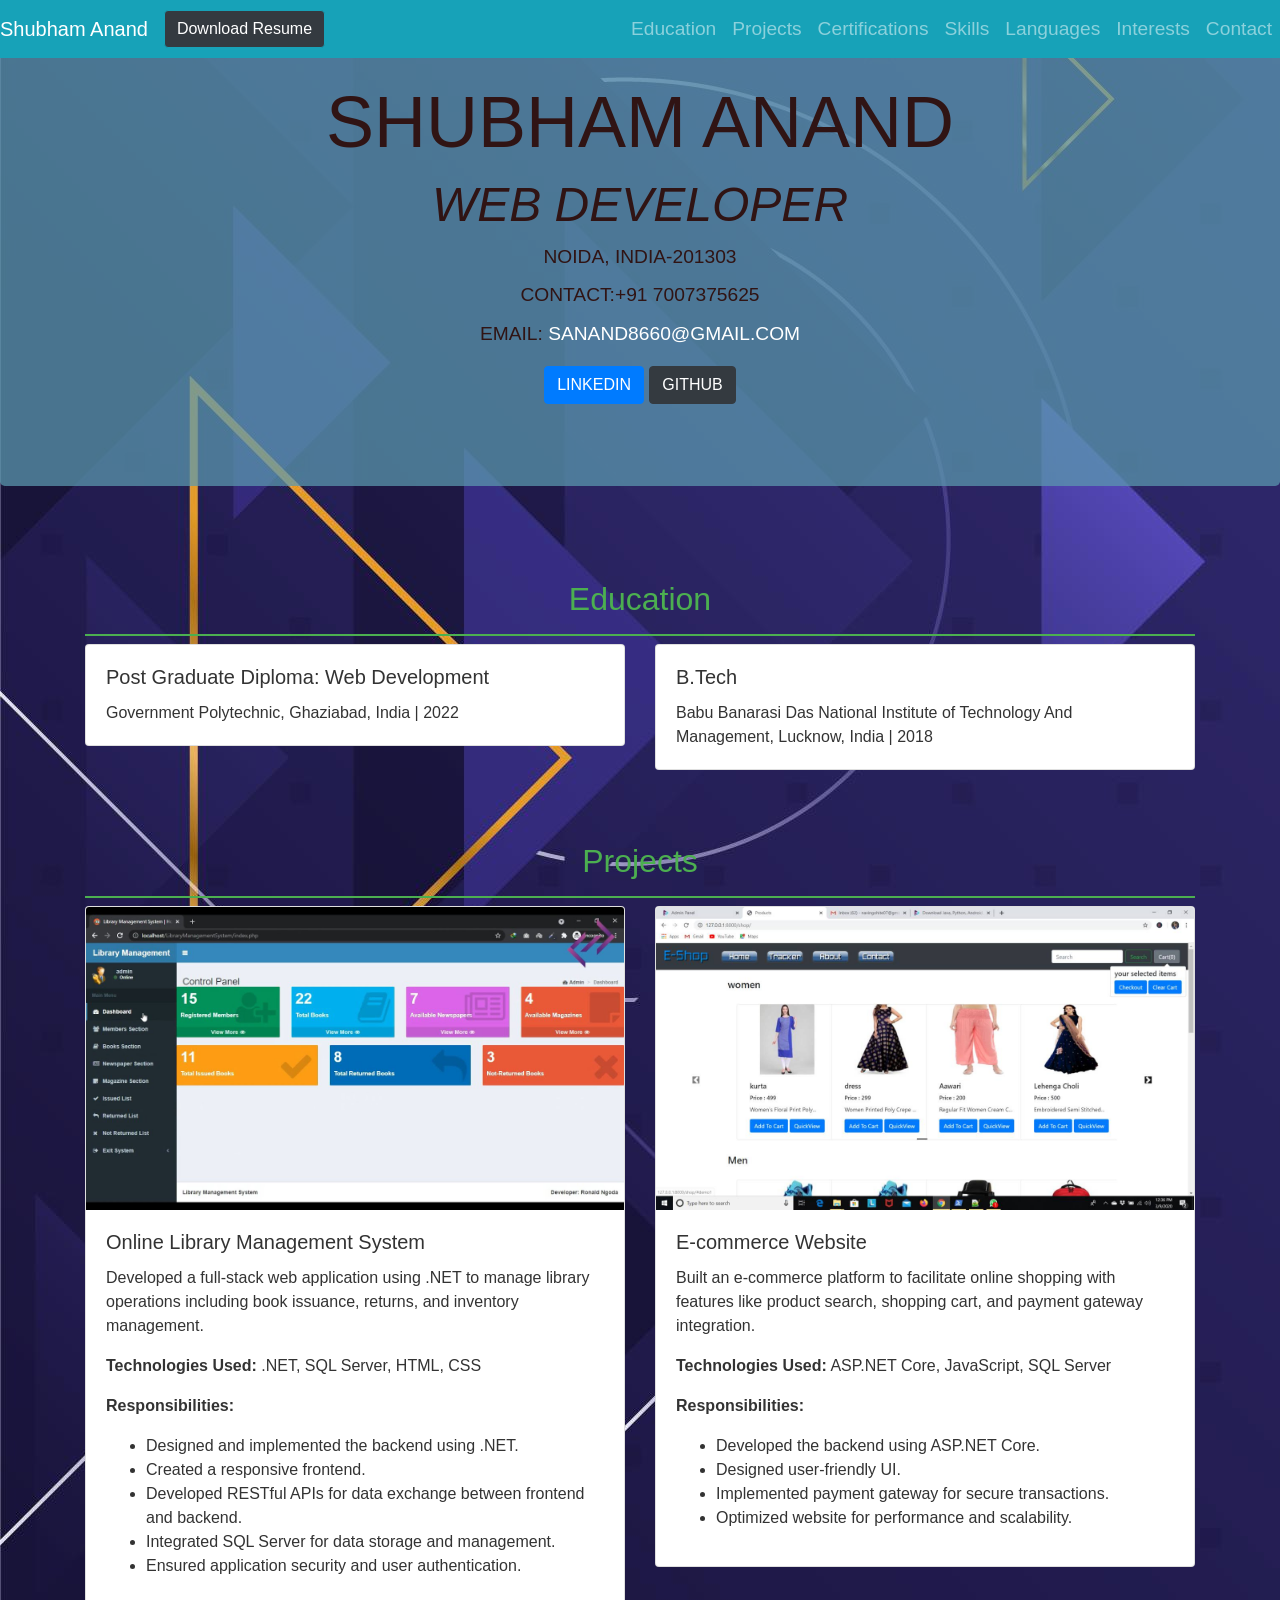
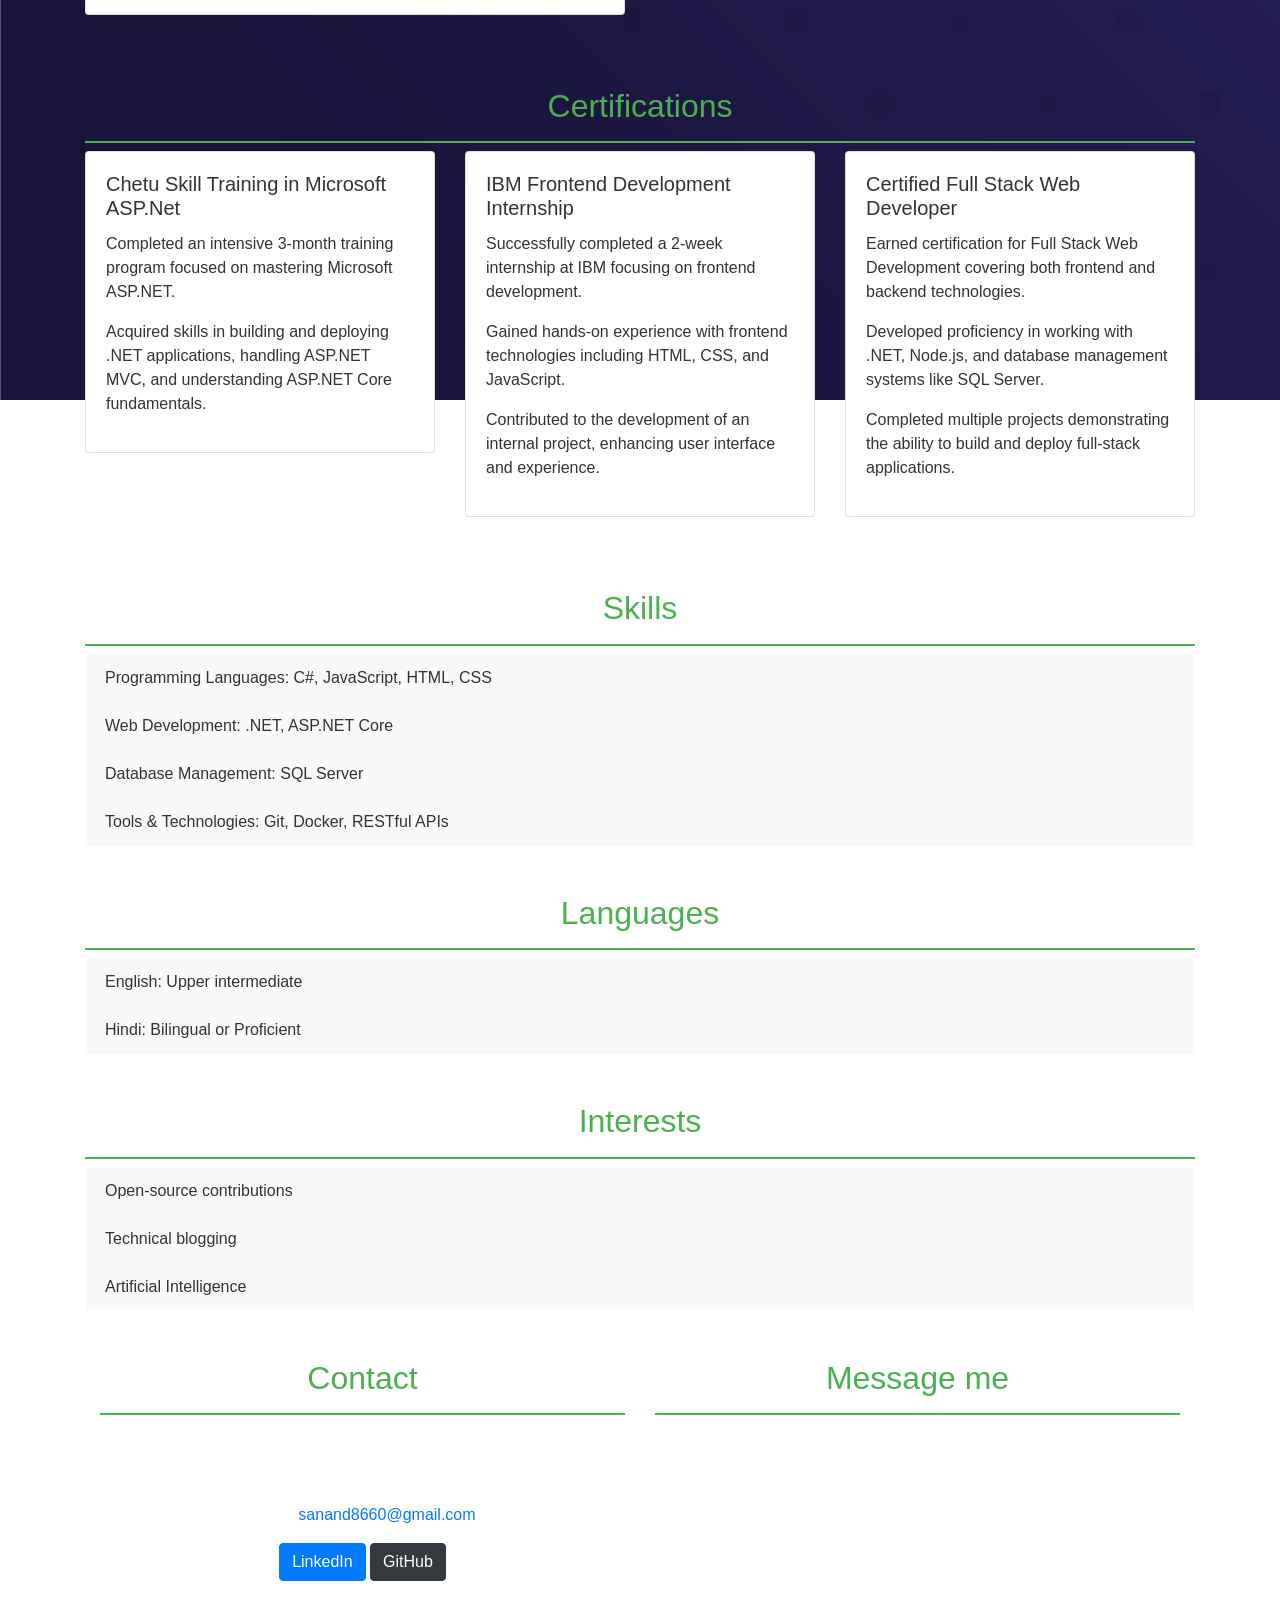
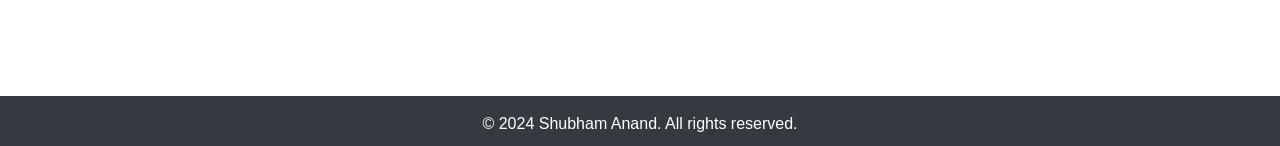
<file: index.html>
<!DOCTYPE html>
<html lang="en">
<head>
    <meta charset="UTF-8">
    <meta name="viewport" content="width=device-width, initial-scale=1.0">
    <title>Shubham Anand's Portfolio</title>
    <link rel="stylesheet" href="https://stackpath.bootstrapcdn.com/bootstrap/4.5.2/css/bootstrap.min.css">
    <link rel="stylesheet" href="styles.css">
    <link rel="preconnect" href="https://fonts.googleapis.com">
<link rel="preconnect" href="https://fonts.gstatic.com" crossorigin>
<link href="https://fonts.googleapis.com/css2?family=Open+Sans:ital,wght@0,300..800;1,300..800&display=swap" rel="stylesheet">

</head>
<body>
    <script src="nav.js"></script>

    <header class="jumbotron text-center .bg-secondary.bg-gradient">
        <div class="container">
            <h1 class="display-3 ">Shubham Anand</h1>
            <p class="lead"><h1 class="display-5 font-italic text-decoration-underline font-weight-normal">Web Developer</h1> </p>
            <p>Noida, India-201303</p>
            <p>Contact:+91 7007375625 </p>
            <p> Email: <a class="text-white" href="https://mail.google.com/mail/?view=cm&fs=1&to=sanand8660@gmail.com" target="_blank"">sanand8660@gmail.com</a></p>
            <p><a href="https://www.linkedin.com/in/shubhamanand96" target="_blank" class="btn btn-primary">LinkedIn</a> <a href="https://github.com/Sanand52" target="_blank" class="btn btn-dark">GitHub</a></p>
        </div>
    </header>

    <main class="container">
        <section id="education">
            <h2 class="text-center">Education</h2>
            <div class="row">
                <div class="col-md-6">
                    <div class="card mb-4">
                        <div class="card-body">
                            <h5 class="card-title">Post Graduate Diploma: Web Development</h5>
                            <p class="card-text">Government Polytechnic, Ghaziabad, India | 2022</p>
                        </div>
                    </div>
                </div>
                <div class="col-md-6">
                    <div class="card mb-4">
                        <div class="card-body">
                            <h5 class="card-title">B.Tech</h5>
                            <p class="card-text">Babu Banarasi Das National Institute of Technology And Management, Lucknow, India | 2018</p>
                        </div>
                    </div>
                </div>
            </div>
        </section>

        <section id="projects">
            <h2 class="text-center">Projects</h2>
            <div class="row">
                
                <div class="col-md-6">
                    <div class="card mb-4">
                        <img src="Images/Lib.jpg" class="card-img-top" alt="Library Management System" onmouseover="bigImg(this)" onmouseout="normalImg(this)">
                        <div class="card-body">
                            <h5 class="card-title">Online Library Management System</h5>
                            <p class="card-text">Developed a full-stack web application using .NET to manage library operations including book issuance, returns, and inventory management.</p>
                            <p><strong>Technologies Used:</strong> .NET, SQL Server, HTML, CSS</p>
                            <p><strong>Responsibilities:</strong></p>
                            <ul>
                                <li>Designed and implemented the backend using .NET.</li>
                                <li>Created a responsive frontend.</li>
                                <li>Developed RESTful APIs for data exchange between frontend and backend.</li>
                                <li>Integrated SQL Server for data storage and management.</li>
                                <li>Ensured application security and user authentication.</li>
                            </ul>
                        </div>
                    </div>
                </div>
                <div class="col-md-6">
                    <div class="card mb-4">
                        <img src="Images/Ecom.jpg" class="card-img-top" alt="E-commerce Website" onmouseover="bigImg(this)" onmouseout="normalImg(this)">
                        <div class="card-body">
                            <h5 class="card-title">E-commerce Website</h5>
                            <p class="card-text">Built an e-commerce platform to facilitate online shopping with features like product search, shopping cart, and payment gateway integration.</p>
                            <p><strong>Technologies Used:</strong> ASP.NET Core, JavaScript, SQL Server</p>
                            <p><strong>Responsibilities:</strong></p>
                            <ul>
                                <li>Developed the backend using ASP.NET Core.</li>
                                <li>Designed user-friendly UI.</li>
                                <li>Implemented payment gateway for secure transactions.</li>
                                <li>Optimized website for performance and scalability.</li>
                            </ul>
                        </div>
                    </div>
                </div>
            </div>
        </section>

        <section id="certifications">
            <h2 class="text-center">Certifications</h2>
            <div class="row">
                <div class="col-md-4">
                    <div class="card mb-4">
                        <div class="card-body">
                            <h5 class="card-title">Chetu Skill Training in Microsoft ASP.Net</h5>
                            <p class="card-text">Completed an intensive 3-month training program focused on mastering Microsoft ASP.NET.</p>
                            <p>Acquired skills in building and deploying .NET applications, handling ASP.NET MVC, and understanding ASP.NET Core fundamentals.</p>
                        </div>
                    </div>
                </div>
                <div class="col-md-4">
                    <div class="card mb-4">
                        <div class="card-body">
                            <h5 class="card-title">IBM Frontend Development Internship</h5>
                            <p class="card-text">Successfully completed a 2-week internship at IBM focusing on frontend development.</p>
                            <p>Gained hands-on experience with frontend technologies including HTML, CSS, and JavaScript.</p>
                            <p>Contributed to the development of an internal project, enhancing user interface and experience.</p>
                        </div>
                    </div>
                </div>
                <div class="col-md-4">
                    <div class="card mb-4">
                        <div class="card-body">
                            <h5 class="card-title">Certified Full Stack Web Developer</h5>
                            <p class="card-text">Earned certification for Full Stack Web Development covering both frontend and backend technologies.</p>
                            <p>Developed proficiency in working with .NET, Node.js, and database management systems like SQL Server.</p>
                            <p>Completed multiple projects demonstrating the ability to build and deploy full-stack applications.</p>
                        </div>
                    </div>
                </div>
            </div>
        </section>

        <section id="skills">
            <h2 class="text-center">Skills</h2>
            <ul class="list-group list-group-flush">
                <li class="list-group-item">Programming Languages: C#, JavaScript, HTML, CSS</li>
                <li class="list-group-item">Web Development: .NET, ASP.NET Core</li>
                <li class="list-group-item">Database Management: SQL Server</li>
                <li class="list-group-item">Tools & Technologies: Git, Docker, RESTful APIs</li>
            </ul>
        </section>

        <section id="languages">
            <h2 class="text-center">Languages</h2>
            <ul class="list-group list-group-flush">
                <li class="list-group-item">English: Upper intermediate</li>
                
                <li class="list-group-item">Hindi: Bilingual or Proficient</li>
                
            </ul>
        </section>

        <section id="interests">
            <h2 class="text-center">Interests</h2>
            <ul class="list-group list-group-flush">
                <li class="list-group-item">Open-source contributions</li>
                <li class="list-group-item">Technical blogging</li>
                <li class="list-group-item">Artificial Intelligence</li>
            </ul>
        </section>
       
        <section id="contact" class="text-white"><div class="container">
            <div class="row">
                <div class="col-md-6">
                    <script src="contact.js"></script>
                </div>
                <div class="col-md-6">
                    <h2 class="text-center">Message me</h2>
                    <iframe src="https://docs.google.com/forms/d/e/1FAIpQLScBxPeLXb9M8dMLbz73r2_We2d0xEqDEUEvKeMk83cAXkg2Dw/viewform?embedded=true" width="530" height="250" frameborder="0" marginheight="0" marginwidth="0">Loading…</iframe>
                </div>
            </div>
        </div>
        </section>
    </main>

    <footer class="bg-dark text-white text-center py-3">
        <p>&copy; 2024 Shubham Anand. All rights reserved.</p>
    </footer>

    <script src="https://code.jquery.com/jquery-3.7.1.min.js" integrity="sha256-/JqT3SQfawRcv/BIHPThkBvs0OEvtFFmqPF/lYI/Cxo=" crossorigin="anonymous"></script>
    <script src="https://cdn.jsdelivr.net/npm/@popperjs/core@2.5.4/dist/umd/popper.min.js"></script>
    <script src="https://stackpath.bootstrapcdn.com/bootstrap/4.5.2/js/bootstrap.min.js"></script>
    <script src="script.js"></script>
</body>
</html>
</file>
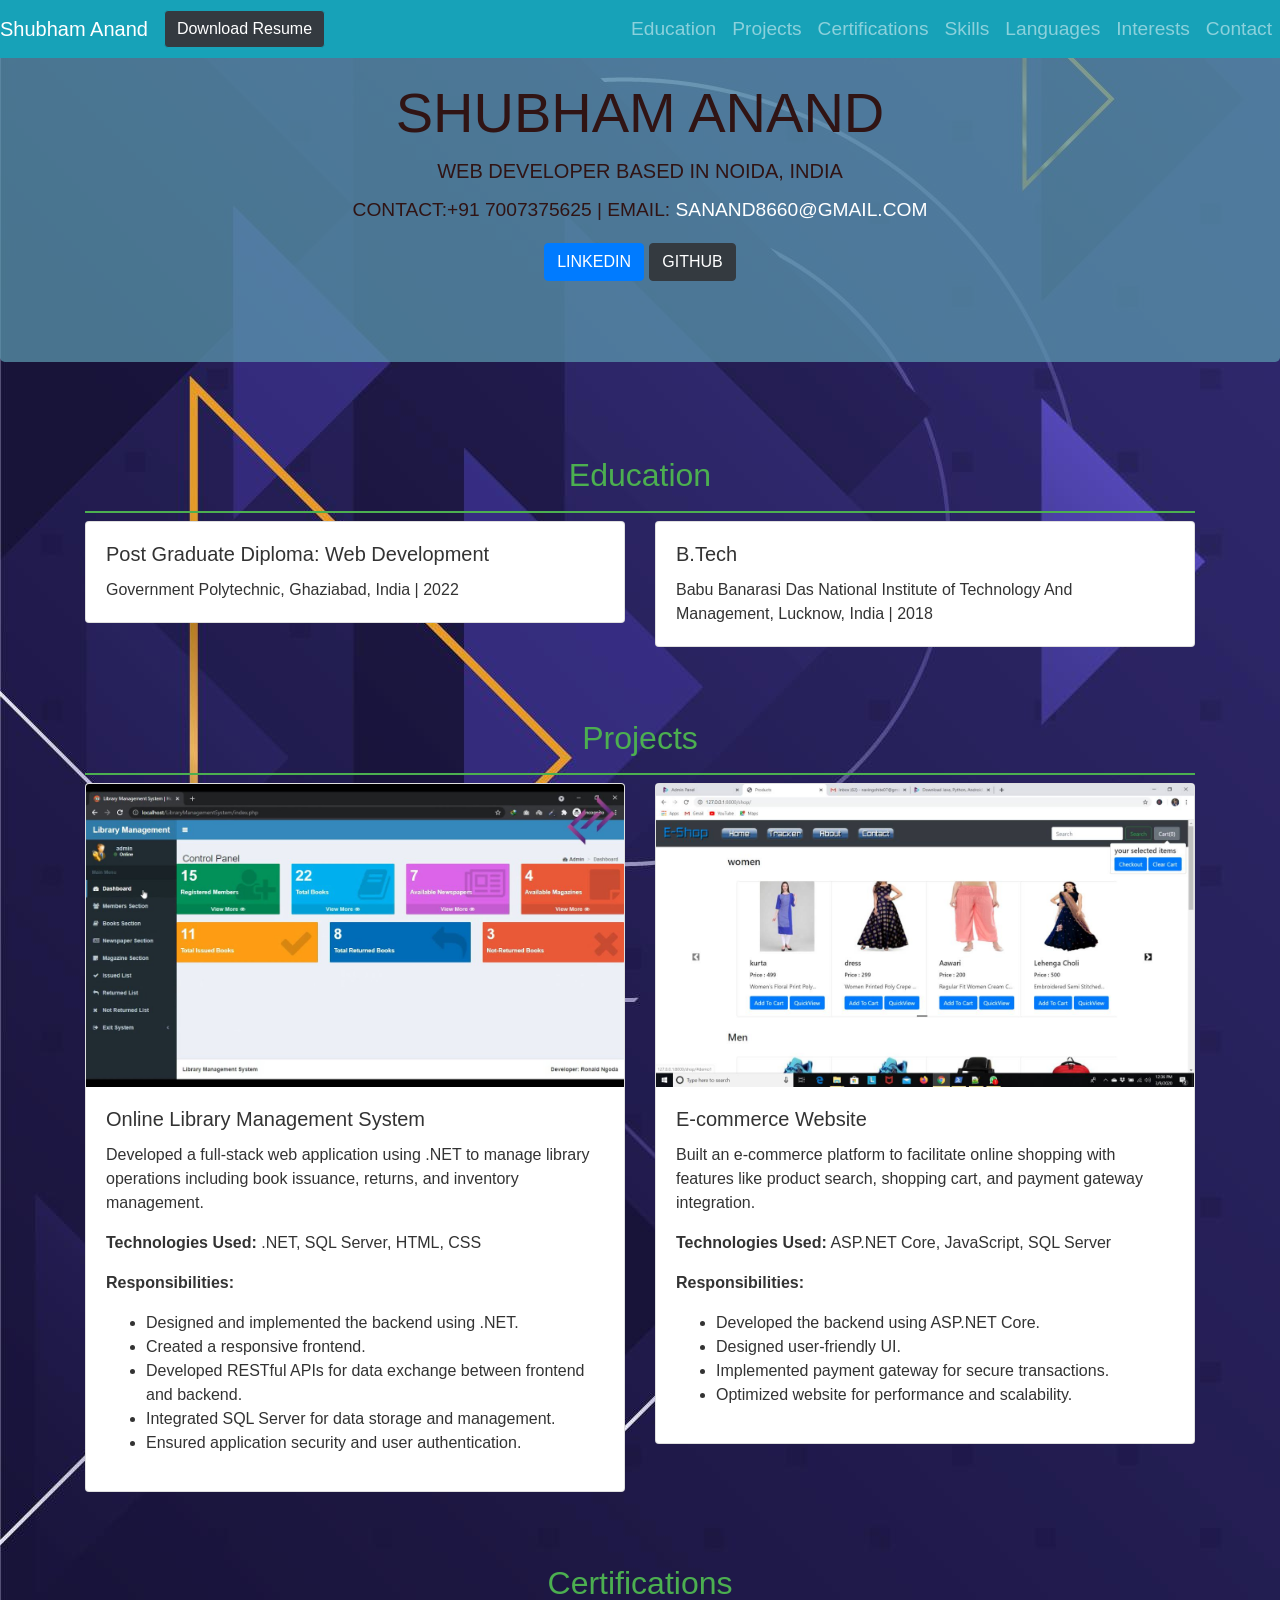
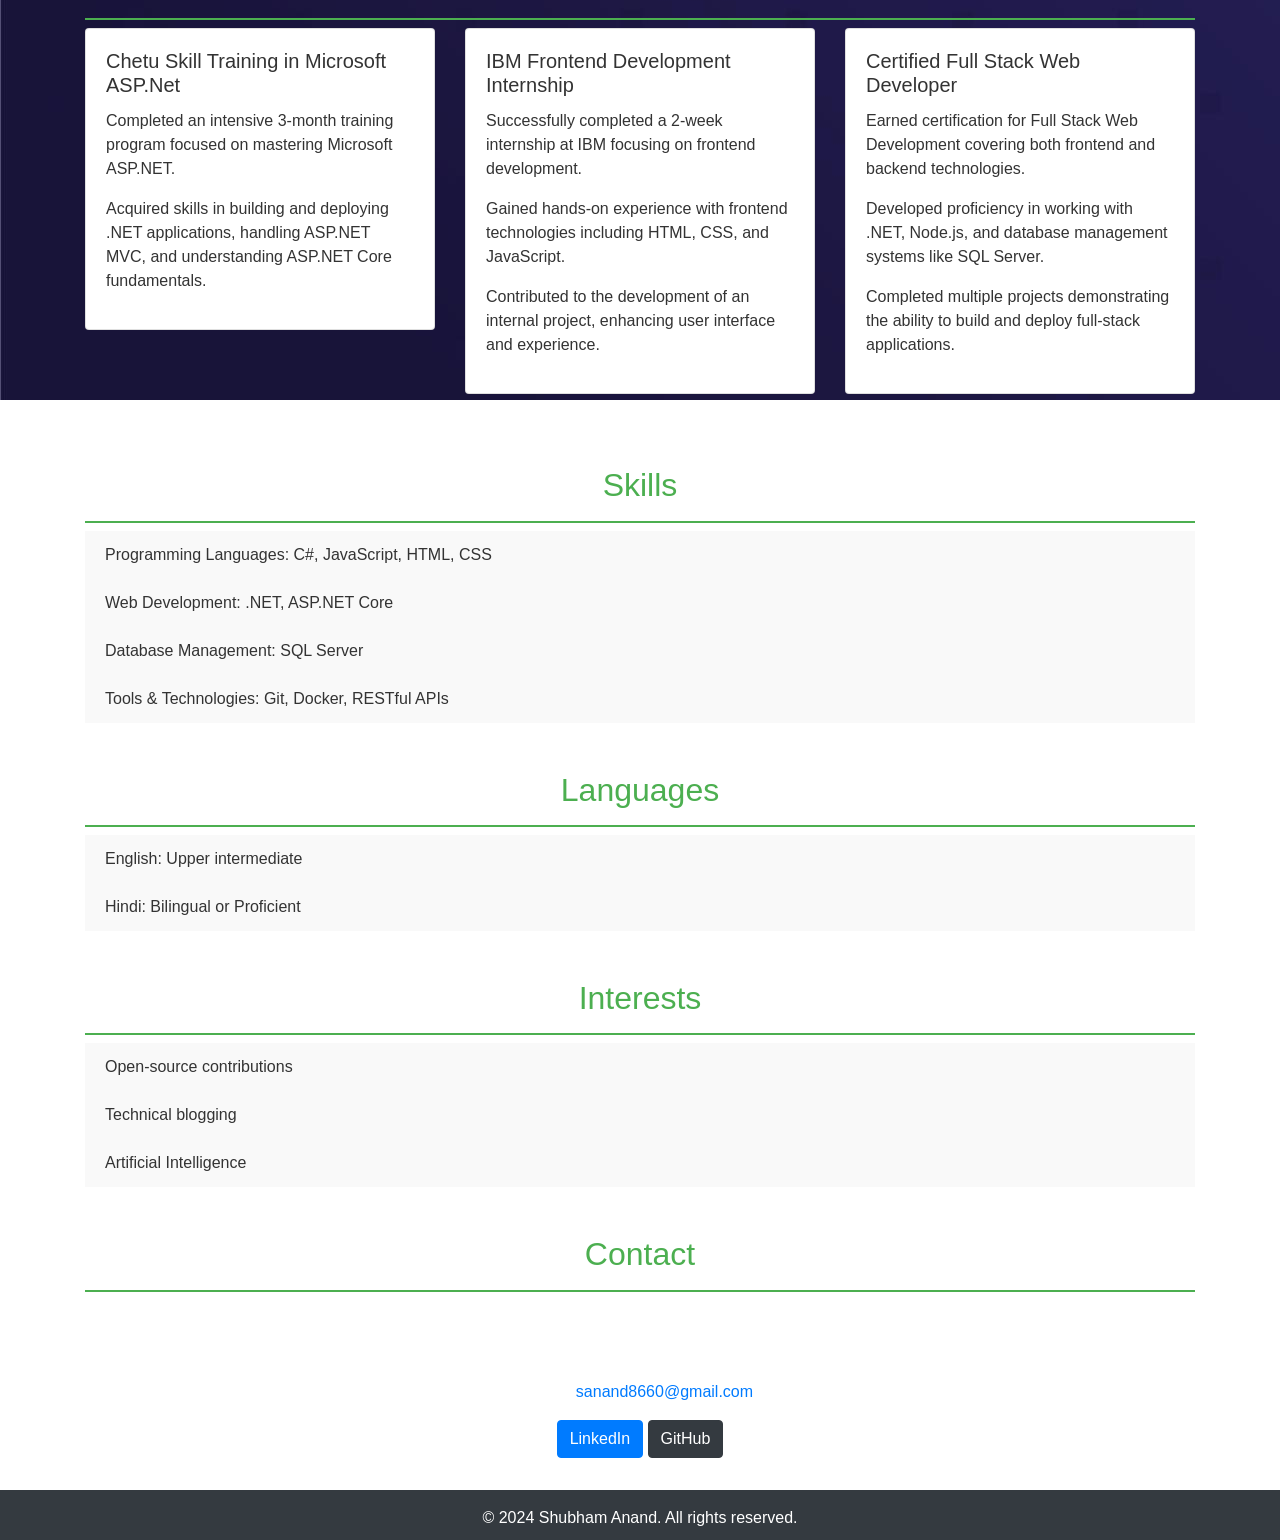
<file: portfolio.html>
<!DOCTYPE html>
<html lang="en">
<head>
    <meta charset="UTF-8">
    <meta name="viewport" content="width=device-width, initial-scale=1.0">
    <title>Shubham Anand's Portfolio</title>
    <link rel="stylesheet" href="https://stackpath.bootstrapcdn.com/bootstrap/4.5.2/css/bootstrap.min.css">
    <link rel="stylesheet" href="styles.css">
    <link rel="preconnect" href="https://fonts.googleapis.com">
<link rel="preconnect" href="https://fonts.gstatic.com" crossorigin>
<link href="https://fonts.googleapis.com/css2?family=Open+Sans:ital,wght@0,300..800;1,300..800&display=swap" rel="stylesheet">

</head>
<body>
    <script src="/nav.js"></script>

    <header class="jumbotron text-center .bg-secondary.bg-gradient">
        <div class="container">
            <h1 class="display-4 ">Shubham Anand</h1>
            <p class="lead">Web Developer based in Noida, India</p>
            <p>Contact:+91 7007375625 | Email: <a class="text-white" href="https://mail.google.com/mail/?view=cm&fs=1&to=sanand8660@gmail.com" target="_blank"">sanand8660@gmail.com</a></p>
            <p><a href="https://www.linkedin.com/in/shubhamanand96" target="_blank" class="btn btn-primary">LinkedIn</a> <a href="https://github.com/Sanand52" target="_blank" class="btn btn-dark">GitHub</a></p>
        </div>
    </header>

    <main class="container">
        <section id="education">
            <h2 class="text-center">Education</h2>
            <div class="row">
                <div class="col-md-6">
                    <div class="card mb-4">
                        <div class="card-body">
                            <h5 class="card-title">Post Graduate Diploma: Web Development</h5>
                            <p class="card-text">Government Polytechnic, Ghaziabad, India | 2022</p>
                        </div>
                    </div>
                </div>
                <div class="col-md-6">
                    <div class="card mb-4">
                        <div class="card-body">
                            <h5 class="card-title">B.Tech</h5>
                            <p class="card-text">Babu Banarasi Das National Institute of Technology And Management, Lucknow, India | 2018</p>
                        </div>
                    </div>
                </div>
            </div>
        </section>

        <section id="projects">
            <h2 class="text-center">Projects</h2>
            <div class="row">
                
                <div class="col-md-6">
                    <div class="card mb-4">
                        <img src="/Images/Lib.jpg" class="card-img-top" alt="Library Management System" onmouseover="bigImg(this)" onmouseout="normalImg(this)">
                        <div class="card-body">
                            <h5 class="card-title">Online Library Management System</h5>
                            <p class="card-text">Developed a full-stack web application using .NET to manage library operations including book issuance, returns, and inventory management.</p>
                            <p><strong>Technologies Used:</strong> .NET, SQL Server, HTML, CSS</p>
                            <p><strong>Responsibilities:</strong></p>
                            <ul>
                                <li>Designed and implemented the backend using .NET.</li>
                                <li>Created a responsive frontend.</li>
                                <li>Developed RESTful APIs for data exchange between frontend and backend.</li>
                                <li>Integrated SQL Server for data storage and management.</li>
                                <li>Ensured application security and user authentication.</li>
                            </ul>
                        </div>
                    </div>
                </div>
                <div class="col-md-6">
                    <div class="card mb-4">
                        <img src="/Images/Ecom.jpg" class="card-img-top" alt="E-commerce Website" onmouseover="bigImg(this)" onmouseout="normalImg(this)">
                        <div class="card-body">
                            <h5 class="card-title">E-commerce Website</h5>
                            <p class="card-text">Built an e-commerce platform to facilitate online shopping with features like product search, shopping cart, and payment gateway integration.</p>
                            <p><strong>Technologies Used:</strong> ASP.NET Core, JavaScript, SQL Server</p>
                            <p><strong>Responsibilities:</strong></p>
                            <ul>
                                <li>Developed the backend using ASP.NET Core.</li>
                                <li>Designed user-friendly UI.</li>
                                <li>Implemented payment gateway for secure transactions.</li>
                                <li>Optimized website for performance and scalability.</li>
                            </ul>
                        </div>
                    </div>
                </div>
            </div>
        </section>

        <section id="certifications">
            <h2 class="text-center">Certifications</h2>
            <div class="row">
                <div class="col-md-4">
                    <div class="card mb-4">
                        <div class="card-body">
                            <h5 class="card-title">Chetu Skill Training in Microsoft ASP.Net</h5>
                            <p class="card-text">Completed an intensive 3-month training program focused on mastering Microsoft ASP.NET.</p>
                            <p>Acquired skills in building and deploying .NET applications, handling ASP.NET MVC, and understanding ASP.NET Core fundamentals.</p>
                        </div>
                    </div>
                </div>
                <div class="col-md-4">
                    <div class="card mb-4">
                        <div class="card-body">
                            <h5 class="card-title">IBM Frontend Development Internship</h5>
                            <p class="card-text">Successfully completed a 2-week internship at IBM focusing on frontend development.</p>
                            <p>Gained hands-on experience with frontend technologies including HTML, CSS, and JavaScript.</p>
                            <p>Contributed to the development of an internal project, enhancing user interface and experience.</p>
                        </div>
                    </div>
                </div>
                <div class="col-md-4">
                    <div class="card mb-4">
                        <div class="card-body">
                            <h5 class="card-title">Certified Full Stack Web Developer</h5>
                            <p class="card-text">Earned certification for Full Stack Web Development covering both frontend and backend technologies.</p>
                            <p>Developed proficiency in working with .NET, Node.js, and database management systems like SQL Server.</p>
                            <p>Completed multiple projects demonstrating the ability to build and deploy full-stack applications.</p>
                        </div>
                    </div>
                </div>
            </div>
        </section>

        <section id="skills">
            <h2 class="text-center">Skills</h2>
            <ul class="list-group list-group-flush">
                <li class="list-group-item">Programming Languages: C#, JavaScript, HTML, CSS</li>
                <li class="list-group-item">Web Development: .NET, ASP.NET Core</li>
                <li class="list-group-item">Database Management: SQL Server</li>
                <li class="list-group-item">Tools & Technologies: Git, Docker, RESTful APIs</li>
            </ul>
        </section>

        <section id="languages">
            <h2 class="text-center">Languages</h2>
            <ul class="list-group list-group-flush">
                <li class="list-group-item">English: Upper intermediate</li>
                
                <li class="list-group-item">Hindi: Bilingual or Proficient</li>
                
            </ul>
        </section>

        <section id="interests">
            <h2 class="text-center">Interests</h2>
            <ul class="list-group list-group-flush">
                <li class="list-group-item">Open-source contributions</li>
                <li class="list-group-item">Technical blogging</li>
                <li class="list-group-item">Artificial Intelligence</li>
            </ul>
        </section>

        <section id="contact" class="text-white">
            <h2 class="text-center">Contact</h2>
            <p class="text-center">Noida, India 201301</p>
            <p class="text-center">Mobile: 7007375625</p>
            <p class="text-center">Email: <a href="https://mail.google.com/mail/?view=cm&fs=1&to=sanand8660@gmail.com">sanand8660@gmail.com</a></p>
            <p class="text-center">
                <a href="https://www.linkedin.com/in/shubhamanand96" target="_blank" class="btn btn-primary">LinkedIn</a>
                <a href="https://github.com/Sanand52" target="_blank" class="btn btn-dark">GitHub</a>
            </p>
        </section>
    </main>

    <footer class="bg-dark text-white text-center py-3">
        <p>&copy; 2024 Shubham Anand. All rights reserved.</p>
    </footer>

    <script src="https://code.jquery.com/jquery-3.7.1.min.js" integrity="sha256-/JqT3SQfawRcv/BIHPThkBvs0OEvtFFmqPF/lYI/Cxo=" crossorigin="anonymous"></script>
    <script src="https://cdn.jsdelivr.net/npm/@popperjs/core@2.5.4/dist/umd/popper.min.js"></script>
    <script src="https://stackpath.bootstrapcdn.com/bootstrap/4.5.2/js/bootstrap.min.js"></script>
    <script src="script.js"></script>
</body>
</html>
</file>
<file: styles.css>
body {
    font-family: Arial, sans-serif;
    margin: 0;
    padding: 0;
    
    color: #333;
    display: grid;
    height: 100vh;
    grid-template-rows: auto 1fr auto;   
}

body {
    background-image: url('Images/6114100.jpg');
    background-repeat: no-repeat;
    background-attachment: fixed;
    /* Additional styling (e.g., background-size, background-position) */
    z-index: -1;
}

.navbar{
    font: bolder;
    font: 1em sans-serif;
    text-transform: capitalize;
    font-size: larger;
    color: black;
     position: fixed; /* Set the navbar to fixed position */
  top: 0; /* Position the navbar at the top of the page */
  width: 100%; /* Full width */
  z-index:2 ;
  padding: 10px 0;
  
}


header.jumbotron {
    text-transform: uppercase;
    text-decoration: double;
    background-size:auto;
    font-size: larger;
    font-weight: 200;
    color: rgb(48, 20, 20);
    background-color: rgba(92, 154, 175, 0.725);
    /* padding-bottom: 0.15; */
    padding-top: 60px;
    margin-top: 1.5%;
    margin-bottom: 0px;
    
}

/* Example media query for smaller screens */
@media (max-width: 600px) {
  .navbar {
      padding: 20px 0; /* Adjust padding for smaller screens if needed */
  }

  header.jumbotron {
      padding-top: 80px;
       /* Adjust padding to match the new navbar height */
       margin-top: 1.5%;
  }
}

header h1 {
    font-size: 2.5em;
}

header p, header a {
    margin: 0.5em 0;
}

main {
    padding: 20px;
    max-width: 1200px;
    margin: 0 auto;
    padding: 16px;
  margin-top: 30px;
  
}

h2 {
    color: #4CAF50;
    border-bottom: 2px solid #4CAF50;
    padding-bottom: 0.5em;
    margin-top: 1.5em;
}

.card img {
    height: 100%;
    /* object-fit: cover; */
    overlay: none;
    
    
}

.list-group-item {
    background-color: #f9f9f9;
    border: none;
}



@media (max-width: 600px) {
    header h1 {
        font-size: 1.8em;
    }
    
    main {
        padding: 10px;
    }

    h2 {
        font-size: 1.5em;
    }
}

nav.shift ul li a {
    position:relative;
    z-index: 1;
  }
  nav.shift ul li a:hover {
    color: #91640F;
  }
  nav.shift ul li a:after {
    display: block;
    position: absolute;
    top: 0;
    left: 0;
    bottom: 0;
    right: 0;
    margin: auto;
    width: 100%;
    height: 1px;
    content: '.';
    color: transparent;
    background: #9196af;
    visibility: none;
    opacity: 0;
    z-index: -1;
  }
  nav.shift ul li a:hover:after {
    opacity: 1;
    visibility: visible;
    height: 100%;
  }
  
  
 

  footer {
    bottom:0;
    width:100%;
    height:50px;
    }

    /* for projects card */

    /* button */
</file>
